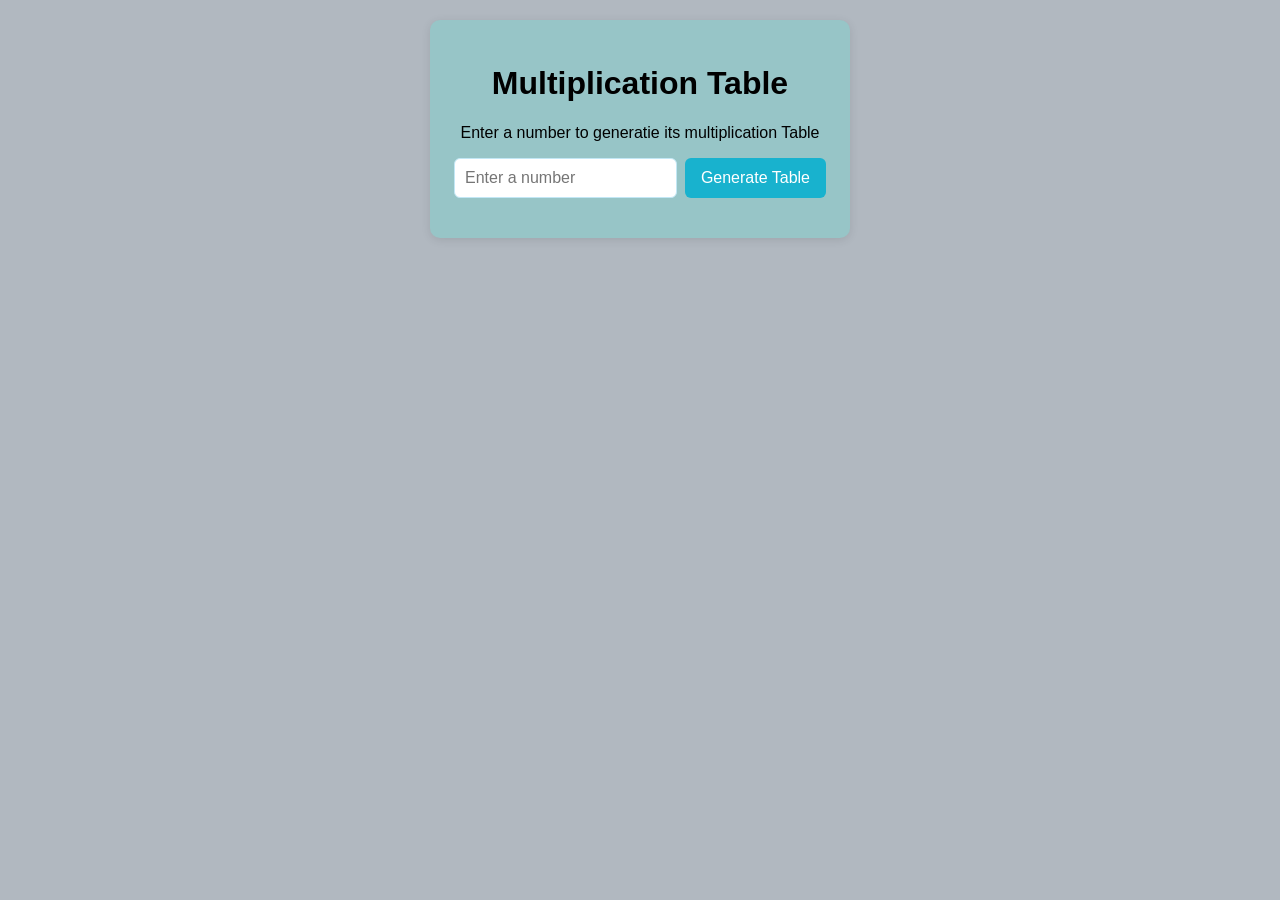
<file: multiplication Table/index.html>
<!DOCTYPE html>
<html lang="en">
<head>
    <meta charset="UTF-8">
    <meta name="viewport" content="width=device-width, initial-scale=1.0">
    <link rel="stylesheet" href="style.css">
    <title>Multiplication</title>
</head>
<body>
    
    <div class="container">
        <h1>Multiplication Table</Table></h1>
        <p>Enter a number to generatie its multiplication Table</p>

        <div class="input-group">
            <input type="number" id="number" placeholder="Enter a number">
            <button onclick="generateTable()">Generate Table</button>
        </div>

        <div id="result"></div>
        <div id="message"></div>
    </div>
<script src="script.js"></script>
</body>
</html>
</file>
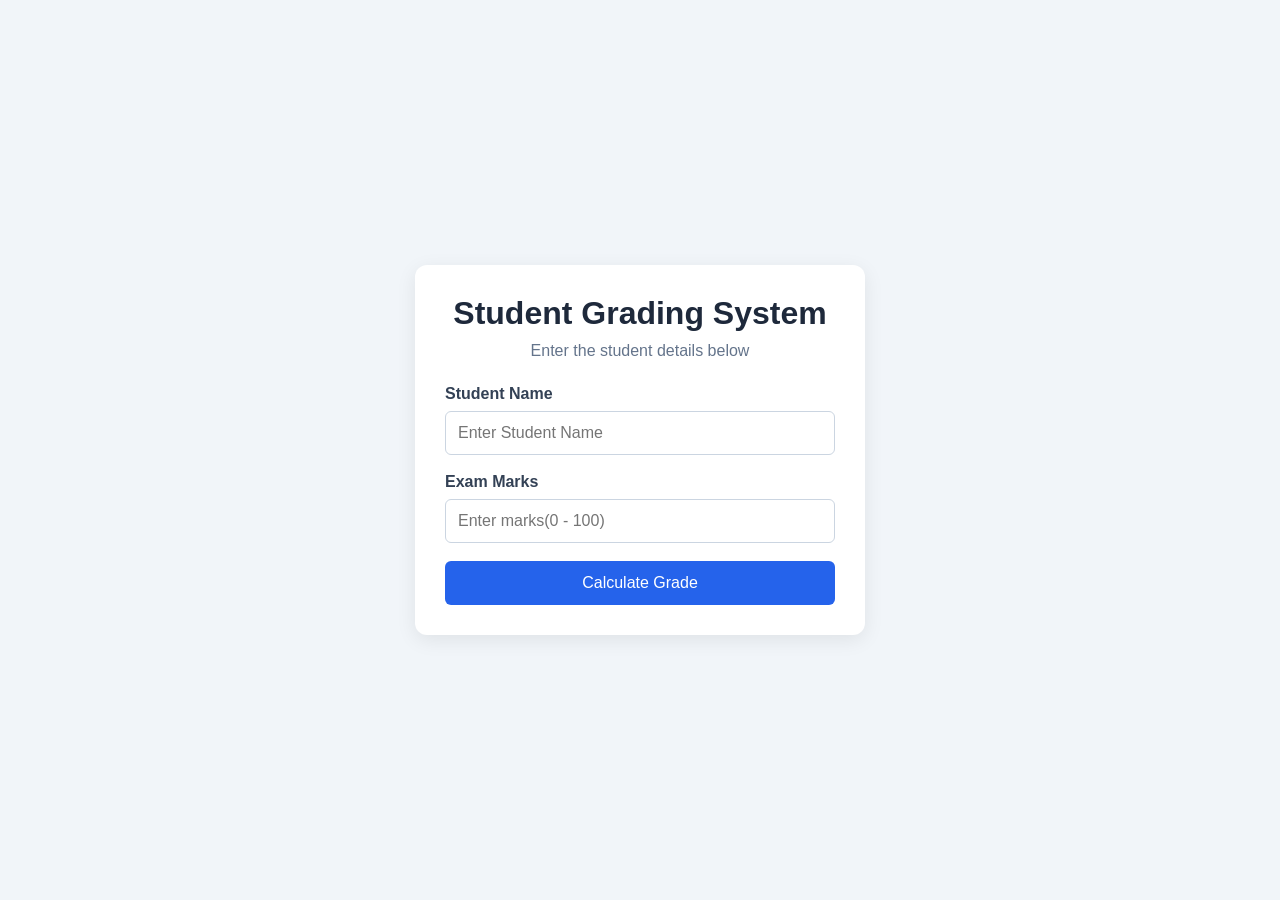
<file: ai-ed/grade.html>
<!DOCTYPE html>
<html lang="en">
<head>
    <meta charset="UTF-8">
    <meta name="viewport" content="width=device-width, initial-scale=1.0">
    <title>Student grading System</title>
    <link rel="stylesheet" href="grade.css">
</head>
<body>
    <div class="container">
        <h1>Student Grading System</h1>
        <p>Enter the student details below</p>
        <div class="form-group">
            <label for="studentName">Student Name</label>
            <input type="text" id="studentName" placeholder="Enter Student Name">
        </div>
        <div class="form-group">
            <label for="marks">Exam Marks</label>
            <input type="number" id="marks" placeholder="Enter marks(0 - 100)">
        </div>
        <button onclick="calculateGrade()">Calculate Grade</button>
        <div id="result"></div>
        </div>
    </div>
  <script src="grade.js"></script>  
</body>
</html>
</file>
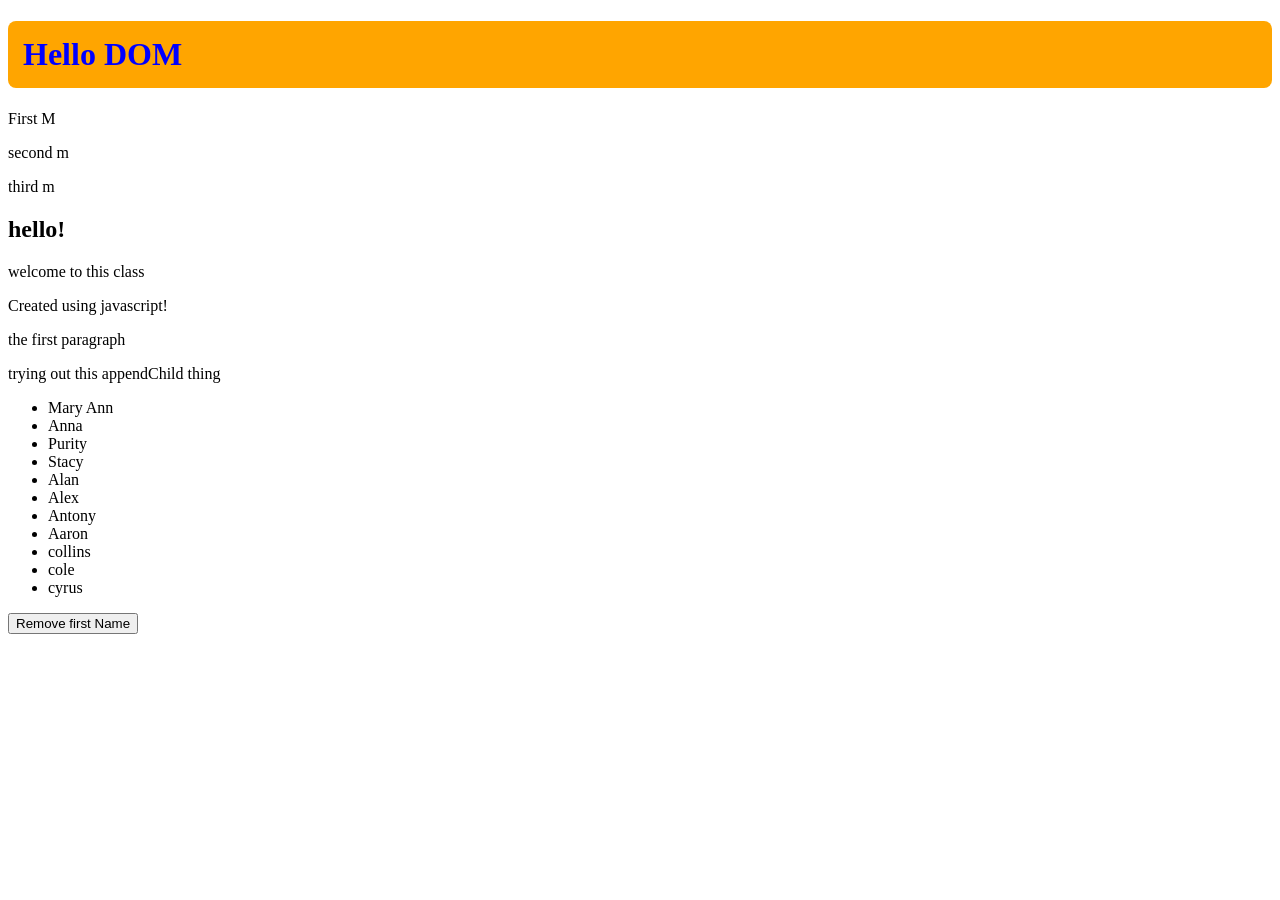
<file: DOM trying/todo.html>
<!DOCTYPE html>
<html lang="en">
<head>
    <meta charset="UTF-8">
    <meta name="viewport" content="width=device-width, initial-scale=1.0">
    <title id="title">DOM practice</title>
<link rel="stylesheet" href="todo.css">
</head>
<body>
    <h1 id="heading" class="highlight">Hello DOM</h1>

    <p class="message">First M</p>
    <p class="message">second m</p>
    <p class="message">third m</p>

    <div id="container"></div>
    <ul id="studentList"></ul>
    <p id="msg">This will go</p>
    <button id="removeBtn">Remove first Name</button>
    <script src="todo.js"></script>
</body>
</html>
</file>
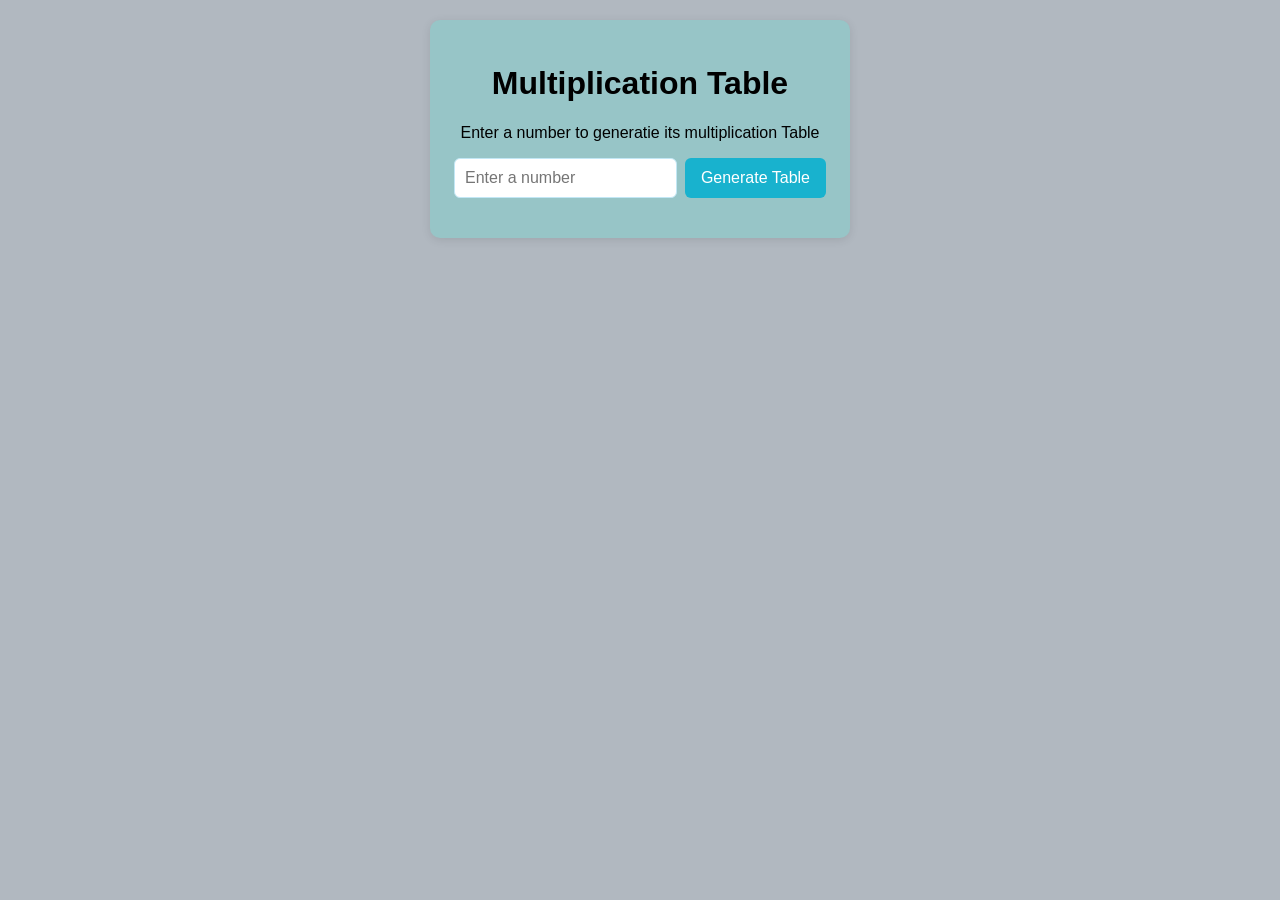
<file: multiplication Table/js.html>
<!DOCTYPE html>
<html lang="en">
<head>
    <meta charset="UTF-8">
    <meta name="viewport" content="width=device-width, initial-scale=1.0">
    <link rel="stylesheet" href="style.css">
    <title>Multiplication</title>
</head>
<body>
    
    <div class="container">
        <h1>Multiplication Table</Table></h1>
        <p>Enter a number to generatie its multiplication Table</p>

        <div class="input-group">
            <input type="number" id="number" placeholder="Enter a number">
            <button onclick="generateTable()">Generate Table</button>
        </div>

        <div id="result"></div>
        <div id="message"></div>
    </div>
<script src="js2.js"></script>
</body>
</html>
</file>
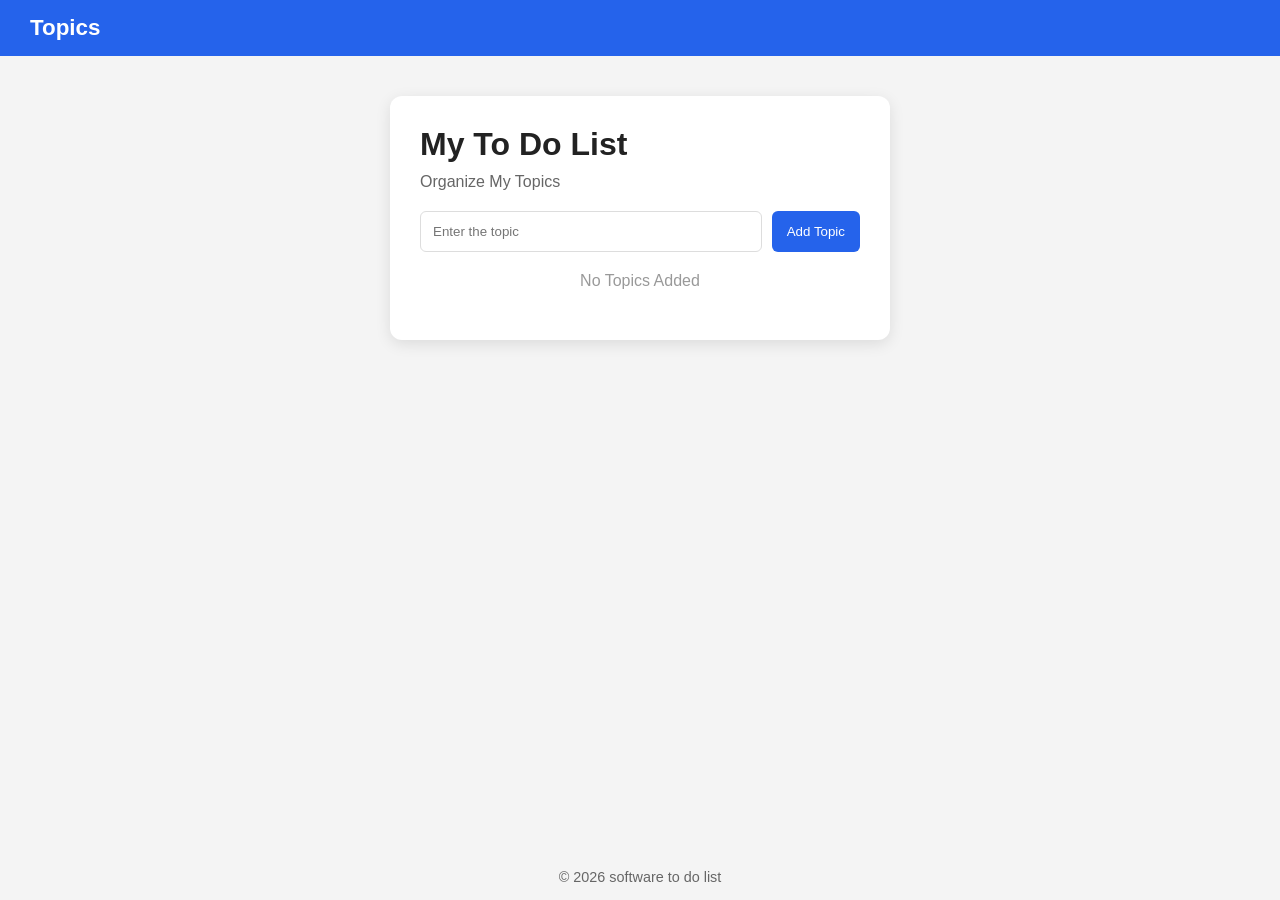
<file: ToDo-List/list.html>
<!DOCTYPE html>
<html lang="en">
<head>
    <meta charset="UTF-8">
    <meta name="viewport" content="width=device-width, initial-scale=1.0">
    <title>To do List</title>
    <link rel="stylesheet" href="list.css">
</head>

<body>
     <header>
        <h1>Topics</h1>
        <!--nav links-->
     </header>

    <div class="container">
        <h1>My To Do List</h1>
        <p>Organize My Topics</p>

        <div class="input-section">
            <input type="text" id="topicInput" placeholder="Enter the topic">
            <button id="btn">Add Topic</button>
        </div>

        <ul id="topicList"></ul>

        <p id="emptyMessage">No Topics Added</p>
    </div>
<footer>
    <p>&copy; 2026 software to do list</p>
</footer>
    <script src="list.js"></script>
</body>
</html>
</file>
<file: multiplication Table/style.css>
* {
  box-sizing: border-box;
}

body {
  font-family: Arial, sans-serif;
  background: #b1b8c0;
  margin: 0;
  padding: 20px;
  display: flex;
  justify-content: center;
}

.container {
  background: rgb(151, 197, 199);
  width: 100%;
  max-width: 420px;
  padding: 24px;
  border-radius: 10px;
  box-shadow: 0 2px 10px rgba(0, 0, 0, 0.1);
  text-align: center;
}

.input-group {
  display: flex;
  gap: 8px;
  margin: 16px 0;
}

input {
  flex: 1;
  padding: 10px;
  font-size: 16px;
  border: 1px solid #c2e7f5;
  border-radius: 6px;
}

button {
  padding: 10px 16px;
  font-size: 16px;
  background: #18b2ce;
  color: rgb(255, 255, 255);
  border: none;
  border-radius: 6px;
  cursor: pointer;
}

button:hover {
  background: #0ef3e8;
}
.spinner {
  width: 36px;
  height: 36px;
  margin: 20px auto;
  border: 4px solid #e5e7eb;
  border-top-color: #2563eb;
  border-radius: 50%;
  animation: spin 0.8s linear infinite;
}

@keyframes spin {
  to {
    transform: rotate(360deg);
  }
}
.row {
  padding: 8px;
  border-bottom: 1px solid #eee;
}

.error {
  color: #dc2626;
  font-weight: bold;
}
</file>
<file: ai-ed/grade.css>
* {
    margin: 0;
    padding: 0;
    box-sizing: border-box;
}

body {
    font-family: Arial, sans-serif;
    background: #f1f5f9;
    min-height: 100vh;
    display: flex;
    justify-content: center;
    align-items: center;
    padding: 20px;
}

.container {
    background: white;
    width: 100%;
    max-width: 450px;
    padding: 30px;
    border-radius: 12px;
    box-shadow: 0 5px 20px rgba(0, 0, 0, 0.08);
}

h1 {
    text-align: center;
    color: #1e293b;
    margin-bottom: 10px;
}

.container > p {
    text-align: center;
    color: #64748b;
    margin-bottom: 25px;
}

.form-group {
    margin-bottom: 18px;
}

label {
    display: block;
    margin-bottom: 8px;
    font-weight: bold;
    color: #334155;
}

input {
    width: 100%;
    padding: 12px;
    border: 1px solid #cbd5e1;
    border-radius: 6px;
    font-size: 16px;
}

input:focus {
    outline: none;
    border-color: #2563eb;
}

button {
    width: 100%;
    padding: 13px;
    border: none;
    border-radius: 6px;
    background: #2563eb;
    color: white;
    font-size: 16px;
    cursor: pointer;
}

button:hover {
    background: #1d4ed8;
}

#result {
    margin-top: 20px;
    padding: 15px;
    border-radius: 6px;
    background: #f8fafc;
    color: #334155;
    line-height: 1.7;
    display: none;
}

#result.success {
    border-left: 4px solid #16a34a;
}

#result.failure {
    border-left: 4px solid #dc2626;
}

#result.error {
    border-left: 4px solid #f59e0b;
}
</file>
<file: DOM trying/todo.css>
.highlight{
    background-color: orange;
    color: blue;
    padding:15px;
    border-radius: 8px;
}
</file>
<file: ToDo-List/list.css>
* {
    margin: 0;
    padding: 0;
    box-sizing: border-box;
}

body {
    font-family: Arial, sans-serif;
    background-color: #f4f4f4;
    display: flex;
    flex-direction: column;
    min-height: 100vh;
}

header {
    background-color: #2563eb;
    color: white;
    padding: 15px 30px;
}

header h1 {
    font-size: 1.4rem;
    color: white;
}

.container {
    background-color: white;
    width: 90%;
    max-width: 500px;
    padding: 30px;
    margin: 40px auto;
    border-radius: 12px;
    box-shadow: 0 4px 15px rgba(0, 0, 0, 0.1);
}

.container h1 {
    margin-bottom: 10px;
    color: #222;
}

.container > p {
    color: #666;
    margin-bottom: 20px;
}

.input-section {
    display: flex;
    gap: 10px;
    margin-bottom: 20px;
}

input {
    flex: 1;
    padding: 12px;
    border: 1px solid #ddd;
    border-radius: 6px;
}

button {
    padding: 12px 15px;
    background-color: #2563eb;
    color: white;
    border: none;
    border-radius: 6px;
    cursor: pointer;
}

button:hover {
    background-color: #1d4ed8;
}

#topicList {
    list-style: none;
}

#topicList li {
    display: flex;
    justify-content: space-between;
    align-items: center;
    padding: 12px;
    margin-bottom: 10px;
    background-color: #f8fafc;
    border-radius: 6px;
}

#topicList span {
    cursor: pointer;
}

.completed {
    text-decoration: line-through;
    color: gray;
}

.deleteButton {
    background-color: #dc2626;
}

.deleteButton:hover {
    background-color: #b91c1c;
}

#emptyMessage {
    color: #999;
    text-align: center;
}

.buttons {
    display: flex;
    gap: 8px;
}

.doneButton {
    background-color: #16a34a;
}

.doneButton:hover {
    background-color: #15803d;
}

.actions{
    display: flex;
    gap: 8px;
}
footer {
    margin-top: auto;
    text-align: center;
    padding: 15px;
    color: #666;
    font-size: 0.9rem;
}
</file>
